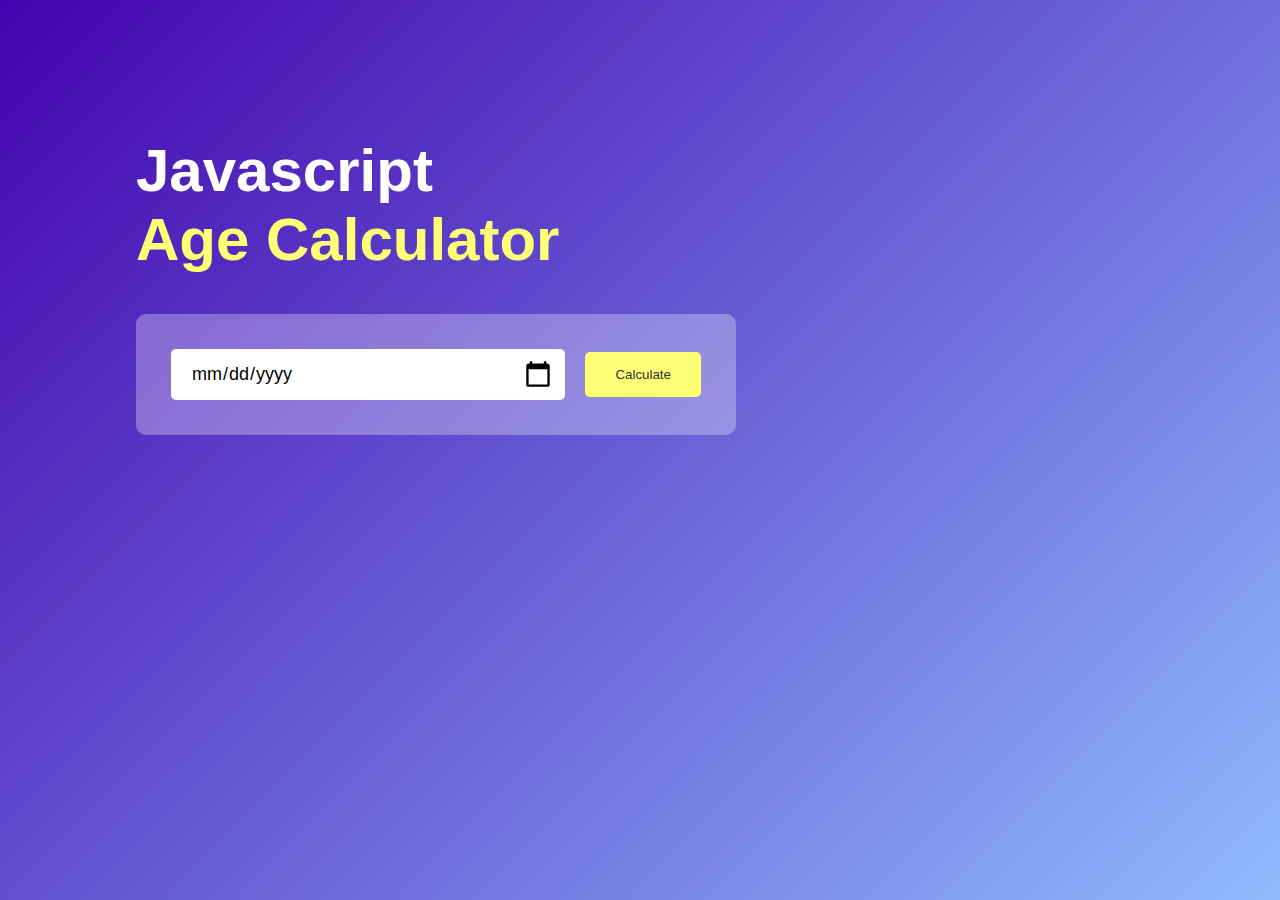
<file: Age calculatore p5/index.html>
<!DOCTYPE html>
<html lang="en">
  <head>
    <meta charset="UTF-8" />
    <meta name="viewport" content="width=device-width, initial-scale=1.0" />
    <title>Age Calculator</title>
    <link rel="stylesheet" href="style.css" />
  </head>
  <body>
    <div class="container">
      <div class="calculator">
        <h1>
          Javascript <br />
          <span>Age Calculator</span>
        </h1>
        <div class="input-box">
          <input type="date" id="date" />
          <button onclick="calculateAge()">Calculate</button>
        </div>
      </div>
    </div>

    <script src="script.js"></script>
  </body>
</html>
</file>
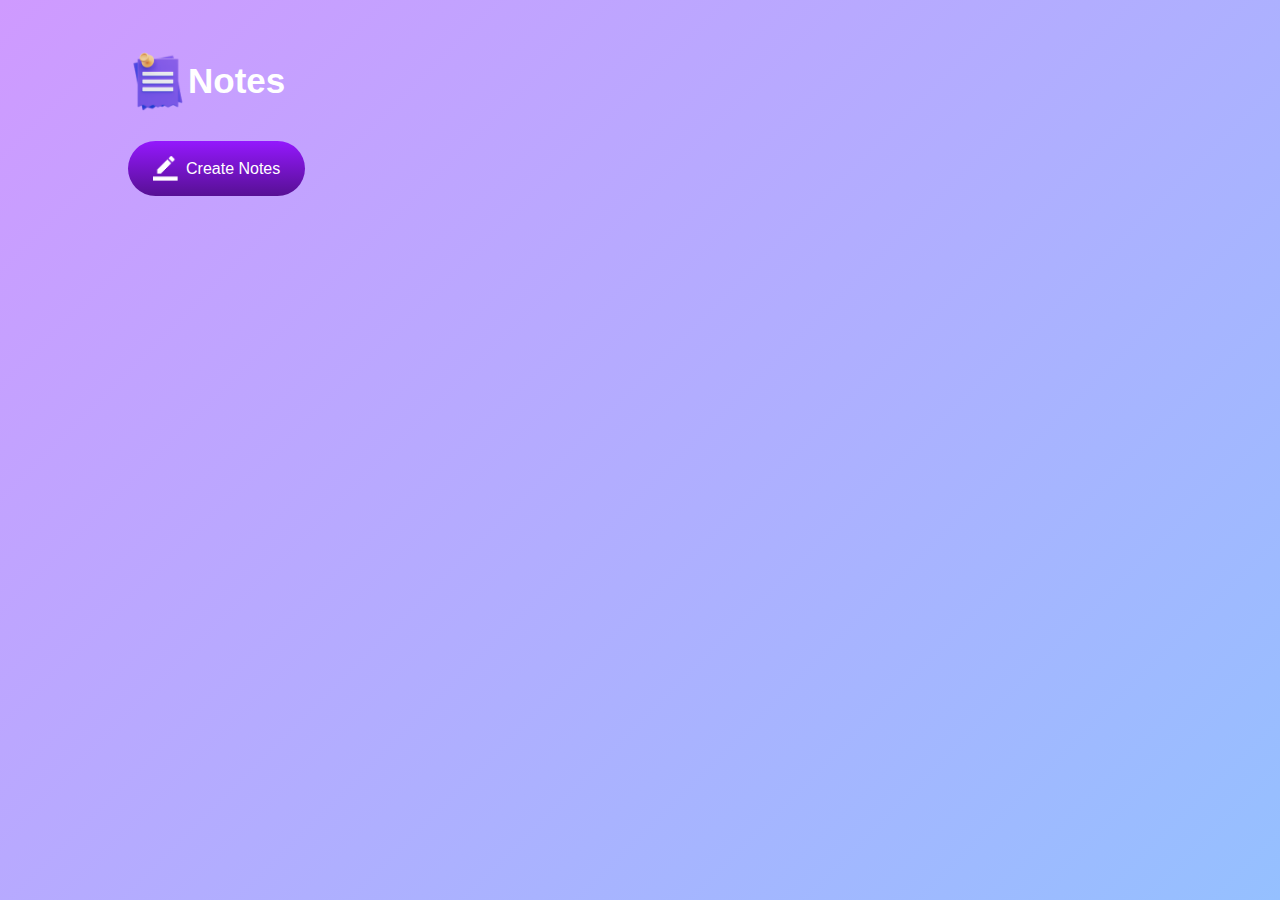
<file: Notes App project6/index.html>
<!DOCTYPE html>
<html lang="en">
  <head>
    <meta charset="UTF-8" />
    <meta name="viewport" content="width=device-width, initial-scale=1.0" />
    <title>Note App</title>
    <link rel="stylesheet" href="style.css" />
  </head>
  <body>
    <div class="container">
      <h1><img src="images/notes.png" />Notes</h1>
      <button><img src="images/edit.png" /> Create Notes</button>
      <div class="notes-container">
        <p contenteditable="true" class="input-box">
          <img src="images/delete.png" />
        </p>
      </div>
    </div>

    <script src="script.js"></script>
  </body>
</html>
</file>
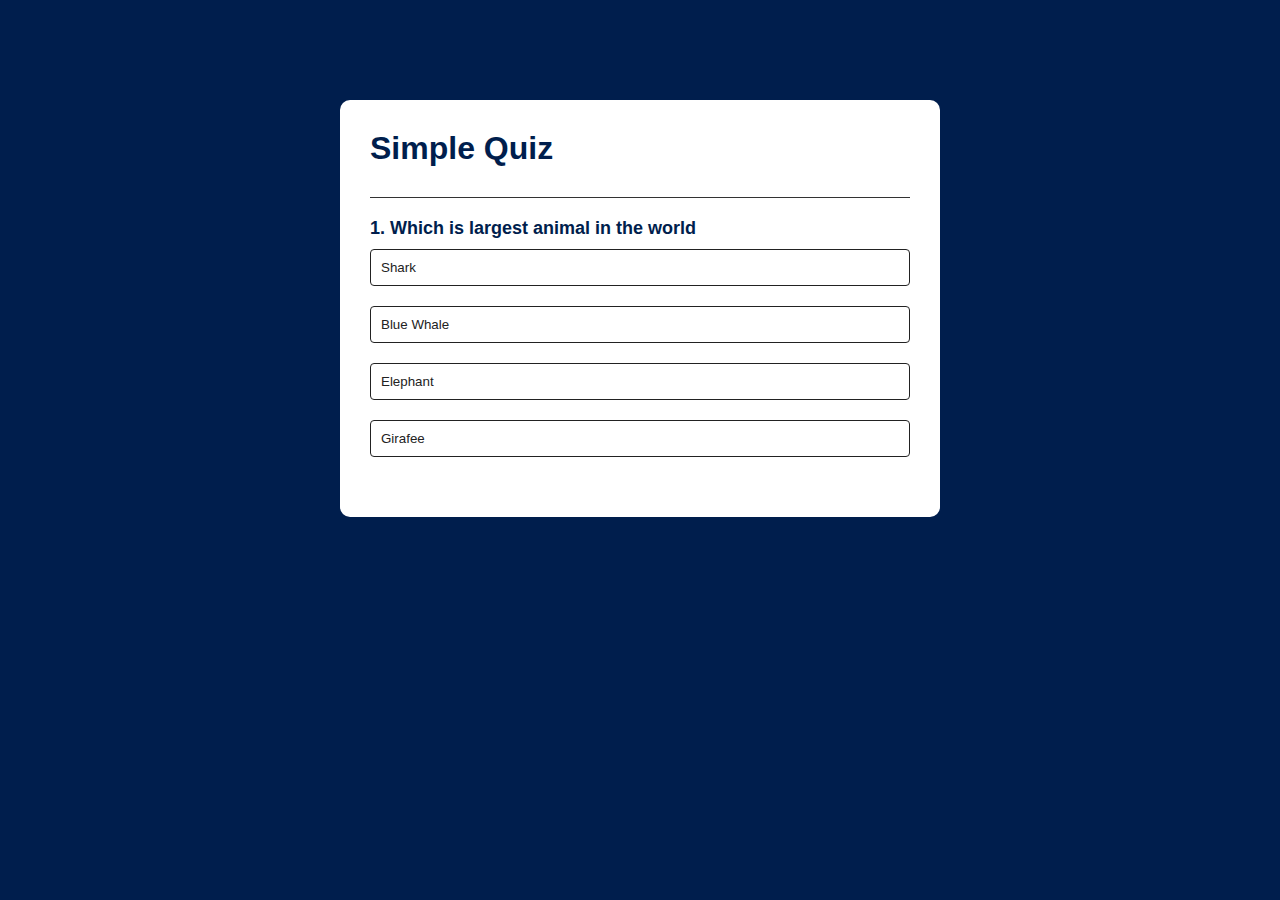
<file: Quiz App project 3/index.html>
<!DOCTYPE html>
<html lang="en">
  <head>
    <meta charset="UTF-8" />
    <meta name="viewport" content="width=device-width, initial-scale=1.0" />
    <title>Quiz App</title>
    <link rel="stylesheet" href="style.css" />
  </head>
  <body>
    <div class="app">
      <h1>Simple Quiz</h1>
      <div class="quiz">
        <h2 id="question">Question Goes here</h2>
        <div id="answer-buttons">
          <button class="btn">Answer 1</button>
          <button class="btn">Answer 2</button>
          <button class="btn">Answer 3</button>
          <button class="btn">Answer 4</button>
        </div>
        <button id="next-btn">Next</button>
      </div>
    </div>

    <script src="script.js"></script>
  </body>
</html>
</file>
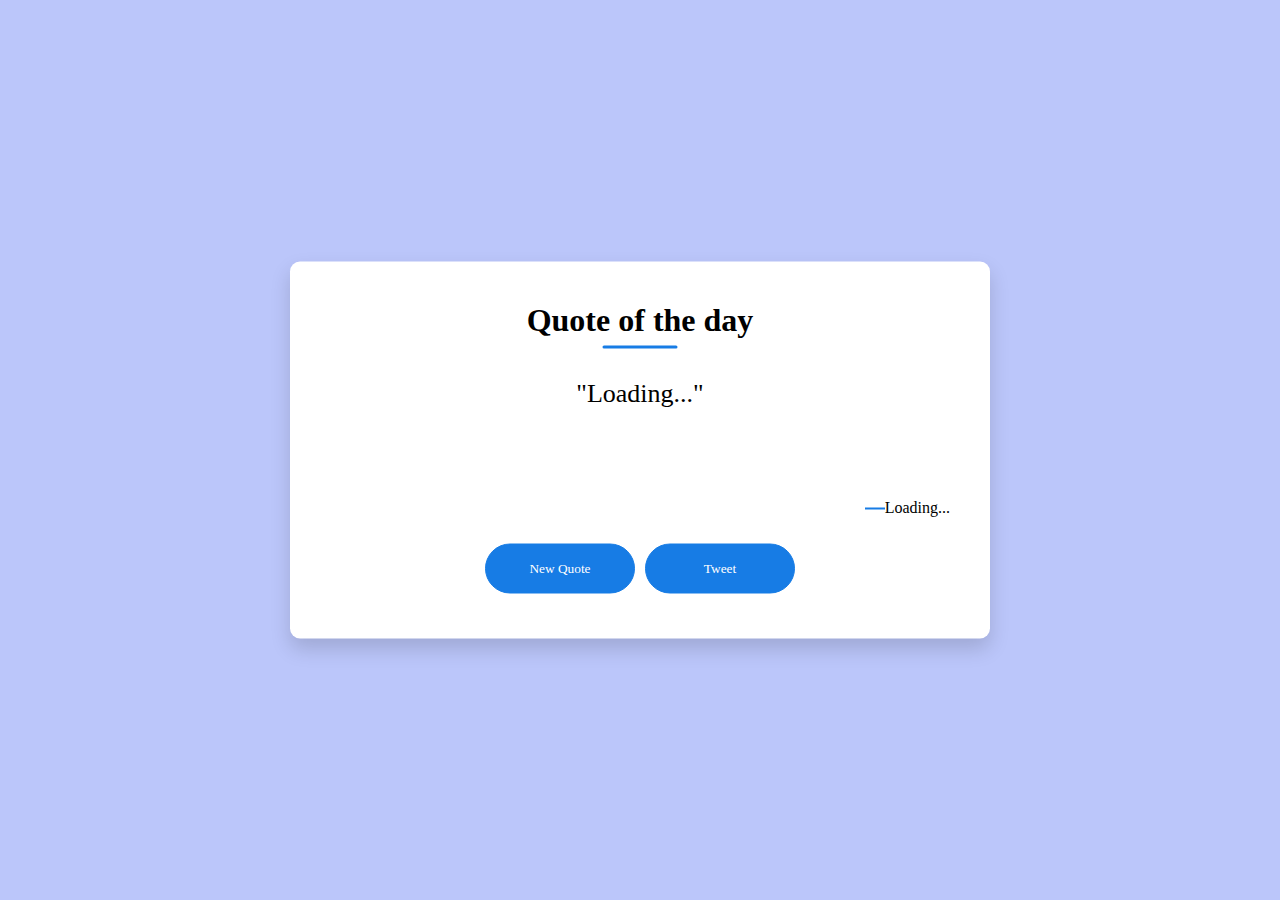
<file: Quote Generator 7/index.html>
<!DOCTYPE html>
<html lang="en">
  <head>
    <meta charset="UTF-8" />
    <meta name="viewport" content="width=device-width, initial-scale=1.0" />
    <title>Quote Generoter</title>
    <link rel="preconnect" href="https://fonts.googleapis.com" />
    <link rel="preconnect" href="https://fonts.gstatic.com" crossorigin />
    <link
      href="https://fonts.googleapis.com/css2?family=Playfair:ital,opsz,wght@0,5..1200,300..900;1,5..1200,300..900&family=Poppins:ital,wght@0,100;0,200;0,300;0,400;0,500;0,600;0,700;0,800;0,900;1,100;1,200;1,300;1,400;1,500;1,600;1,700;1,800;1,900&display=swap"
      rel="stylesheet"
    />
    <link rel="stylesheet" href="style.css" />
  </head>
  <body>
    <div class="quote-box">
      <h2>Quote of the day</h2>
      <blockquote>Loading...</blockquote>
      <span>Loading...</span>
      <div>
        <button>New Quote</button>
        <button>Tweet</button>
      </div>
    </div>

    <script src="script.js"></script>
  </body>
</html>
</file>
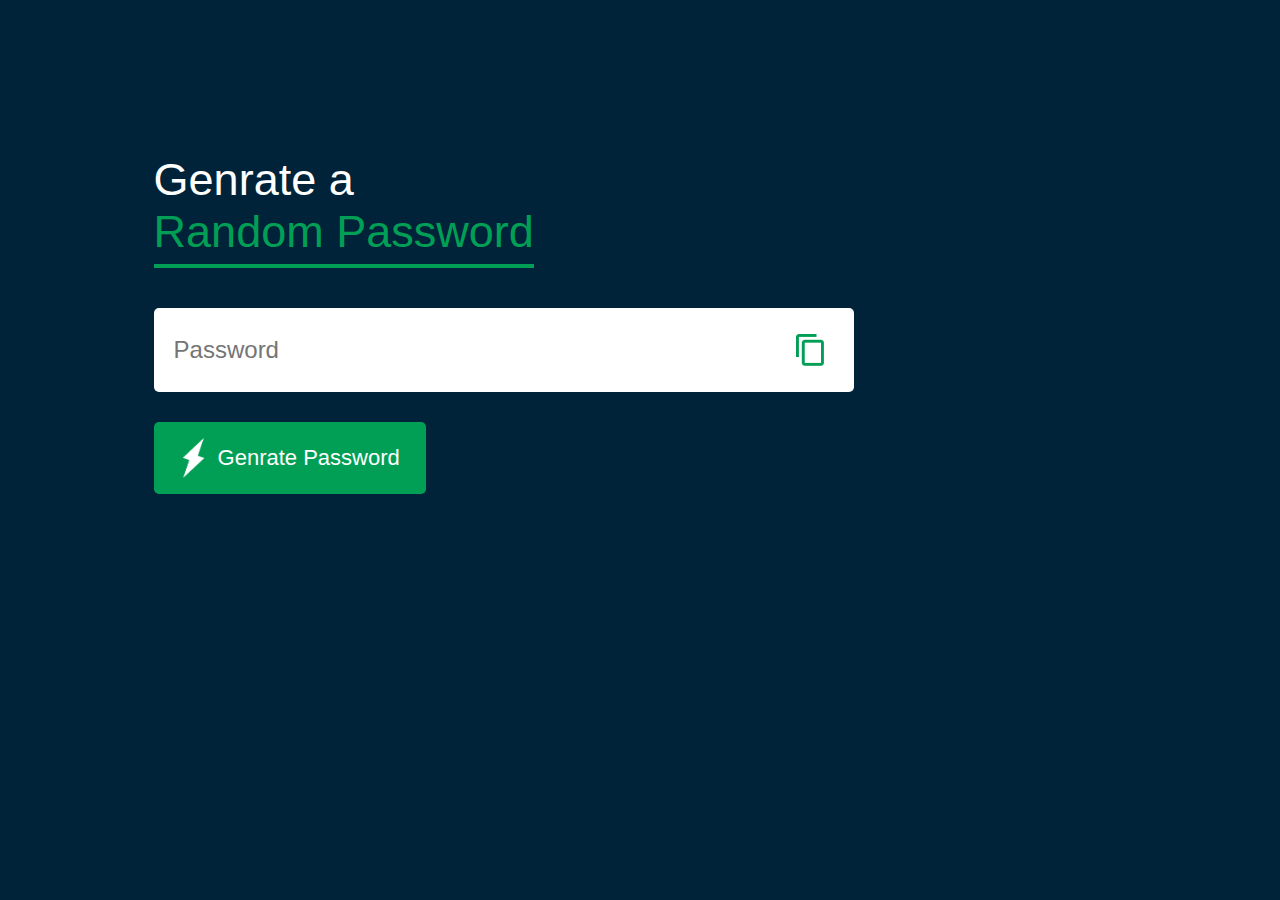
<file: Random Password 4/index.html>
<!DOCTYPE html>
<html lang="en">
<head>
  <meta charset="UTF-8">
  <meta name="viewport" content="width=device-width, initial-scale=1.0">
  <title>Random Password</title>
  <link rel="stylesheet" href="style.css">
</head>
<body>
    <div class="container">
      <h1>Genrate a <br><span>Random Password</span></h1>
      <div class="display">
        <input type="text" id="password" placeholder="Password">
        <img src="images/copy.png" onclick="copyPassword() ">
      </div>
      <button onclick="createPassword()"><img src="images/generate.png"> Genrate Password</button>
    </div>

  <script src="script.js"></script>
</body>
</html>
</file>
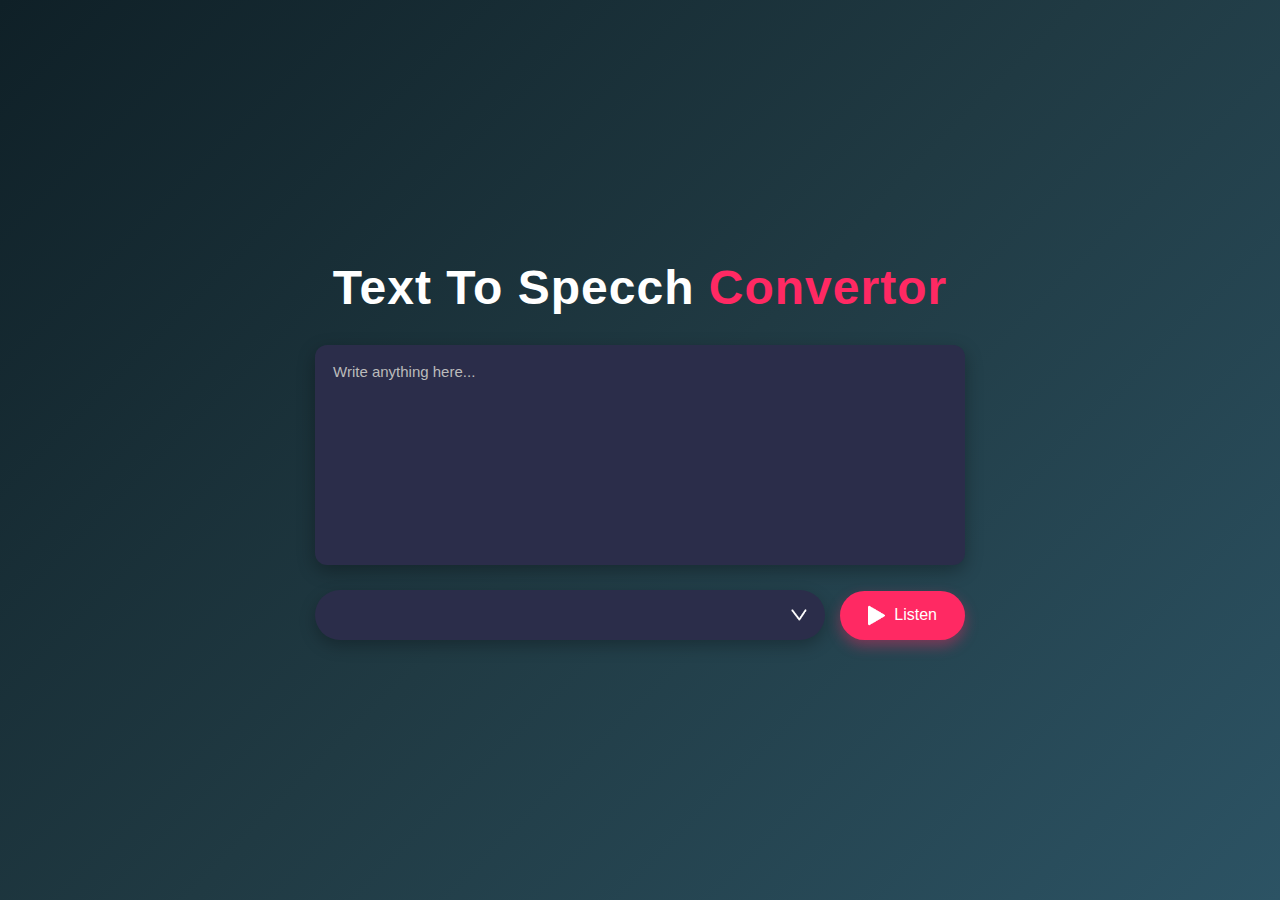
<file: Text to speech 9/index.html>
<!DOCTYPE html>
<html lang="en">
  <head>
    <meta charset="UTF-8" />
    <meta name="viewport" content="width=device-width, initial-scale=1.0" />
    <title>Document</title>
    <link rel="stylesheet" href="style.css" />
  </head>
  <body>
    <div class="hero">
      <h1>Text To Specch <span>Convertor</span></h1>
      <textarea placeholder="Write anything here..."></textarea>
      <div class="row">
        <select></select>
        <button><img src="images/play.png" />Listen</button>
      </div>
    </div>

    <script src="script.js"></script>
  </body>
</html>
</file>
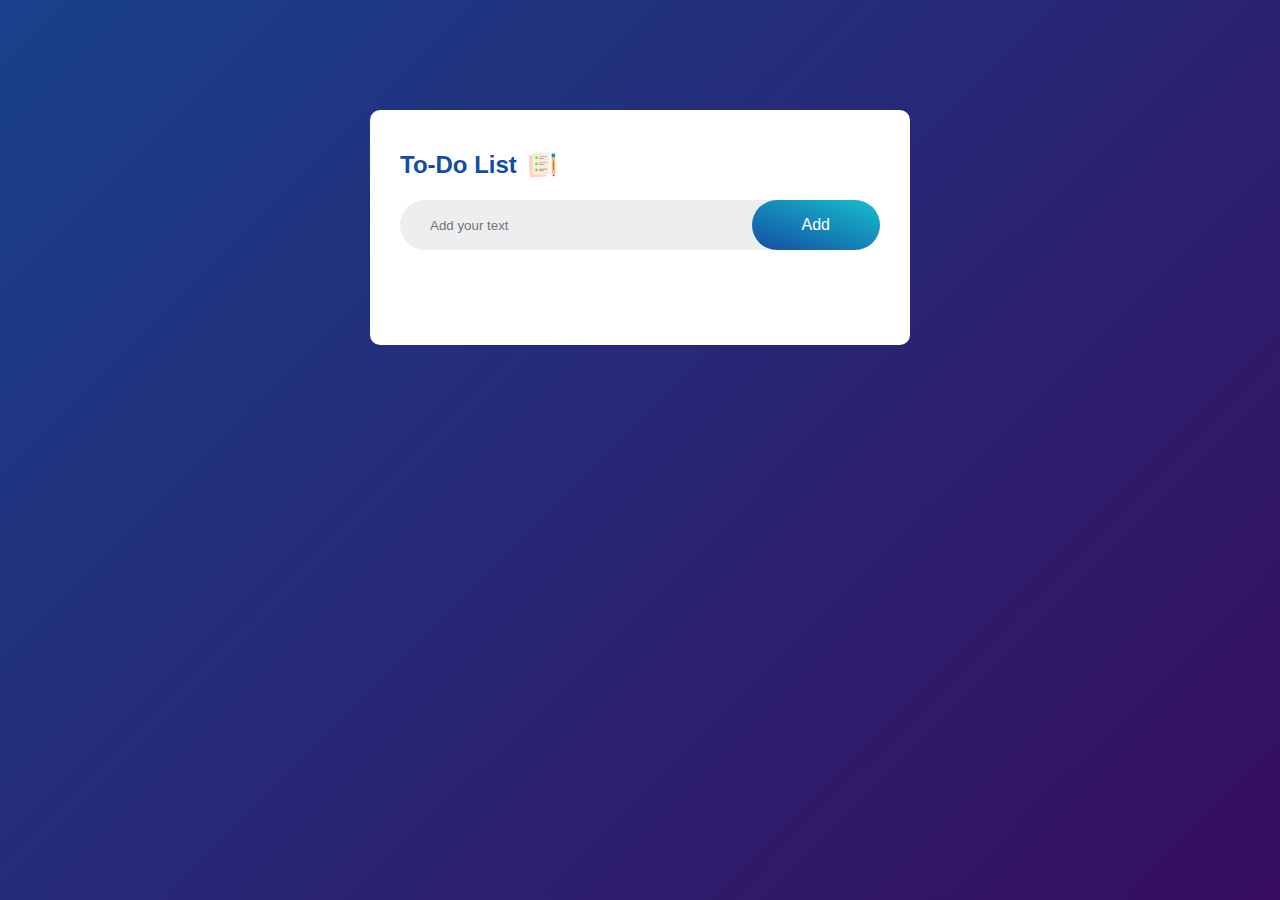
<file: To do list project 2/index.html>
<!DOCTYPE html>
<html lang="en">
<head>
    <meta charset="UTF-8">
    <meta name="viewport" content="width=device-width, initial-scale=1.0">
    <title>To do list</title>
    <link rel="stylesheet" href="style.css">
</head>
<body>

    <div class="container">
        <div class="todo-app">
            <h2>To-Do List <img src="images/icon.png" ></h2>
            <div class="row">
                <input type="text" id="input-box" placeholder="Add your text">
                <button onclick="addTask()">Add</button>
            </div>

            <ul id="list-container">
                <!-- <li class="checked">Task 1</li>
                <li>Task 2</li>
                <li>Task 3</li> -->
            </ul>
        </div>
    </div>    

    <script src="script.js"></script>
</body>
</html>
</file>
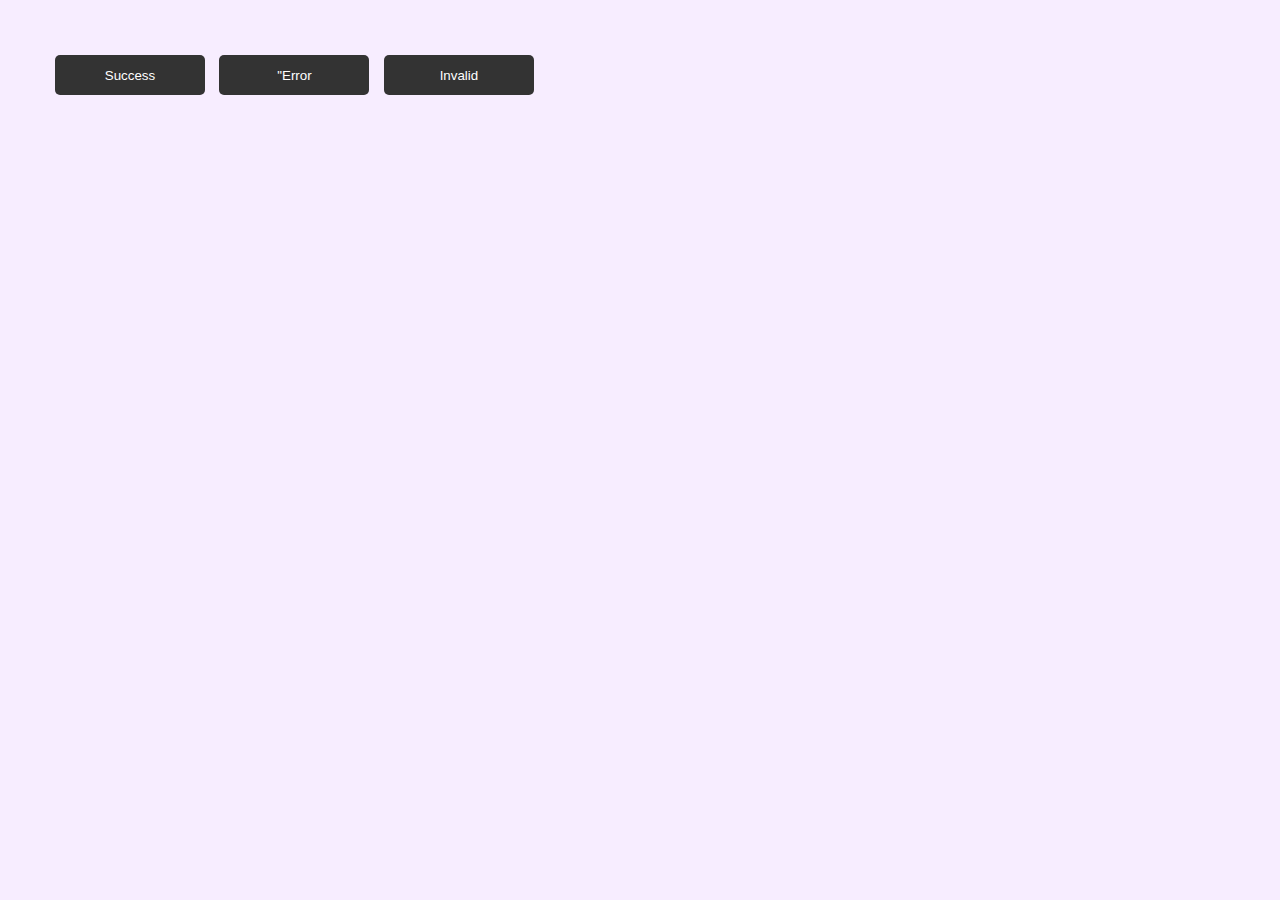
<file: Toast notifaction 8/index.html>
<!DOCTYPE html>
<html lang="en">
  <head>
    <meta charset="UTF-8" />
    <meta name="viewport" content="width=device-width, initial-scale=1.0" />
    <title>Document</title>
    <link rel="stylesheet" href="style.css" />
    <link
      href="https://cdnjs.cloudflare.com/ajax/libs/font-awesome/6.5.0/css/all.min.css"
      rel="stylesheet"
    />
  </head>
  <body>
    <div class="buttons">
      <button onclick="showToast(successMsg)">Success</button>
      <button onclick="showToast(errorMsg)">"Error</button>
      <button onclick="showToast(invalidMsg)">Invalid</button>
    </div>

    <div id="toastBox"></div>

    <script src="script.js"></script>
  </body>
</html>
</file>
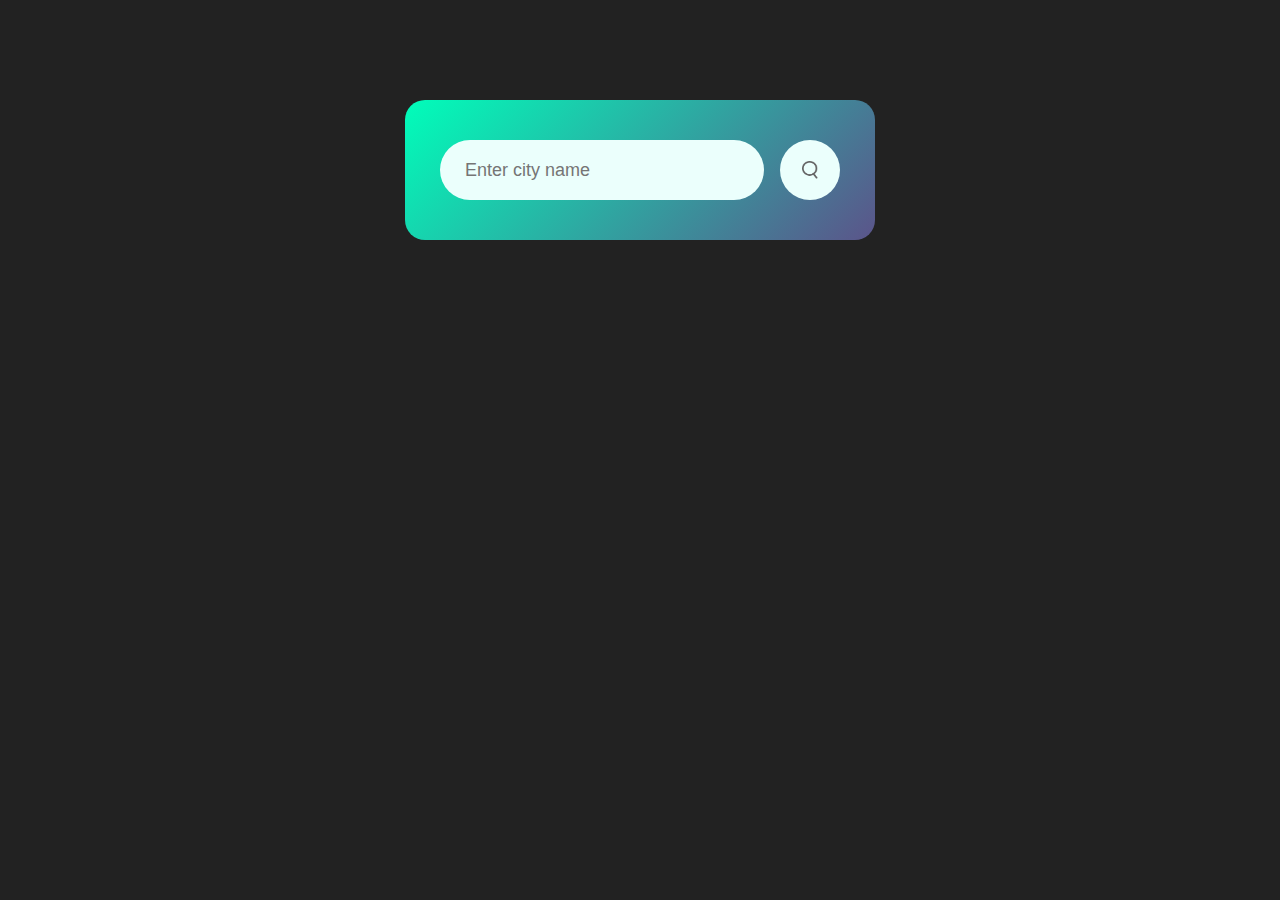
<file: Weather project 1/Weather projectses/index.html>
<!DOCTYPE html>
<html lang="en">
<head>
    <meta charset="UTF-8">
    <meta name="viewport" content="width=device-width, initial-scale=1.0">
    <title>Document</title>
    <link rel="stylesheet" href="style.css">
</head>
<body>
        
    <div class="card">
        <div class="search">
            <input type="text" placeholder="Enter city name" spellcheck="false">
            <button  disabled=><img src="images/search.png"/></button>
        </div>

        <div class="error">
            <p>Invalid city name </p>
        </div>

        <div class="weather">
            <img src="images/rain.png" class="weather-icon">
            <h1 class="temp">22°c</h1>
            <h2 class="city">New York</h2>
            <div class="details">
                <div class="col">
                    <img src="images/humidity.png">
                    <div>
                        <p class="humidity">50%</p>
                        <p>Humidity</p>
                    </div>
                </div>

                <div class="col">
                    <img src="images/wind.png">
                    <div>
                        <p class="wind">15</p>
                        <p>Wind Speed</p>
                    </div>
                </div>
            </div>
        </div>
    </div>

    <script src="script.js"></script>
</body>
</html>
</file>
<file: Age calculatore p5/style.css>
* {
    margin: 0;
    padding: 0;
    box-sizing: border-box;
    font-family: "Poppins", sans-serif;
}

.container {
    width: 100%;
    min-height: 100vh;
    background:linear-gradient(135deg, #4203ae, #90bafc);
    color: #ffffff;
    padding: 10px;
}
 
.calculator {
    width: 100%;
    max-width: 600px;
    margin-left: 10%;
    margin-top: 10%;
}

.calculator h1  {
    font-size: 60px;
}

.calculator h1 span  {
    color: #ffff76;
}

.input-box {
    margin: 40px 0;
    padding: 35px;
    border-radius: 10px;
    background: rgba(255, 255, 255, 0.3);
    display: flex;
    align-items: center;
}

.input-box input {
    flex: 1;
    margin-right: 20px;
    padding: 14px 20px;
    border: 0;
    outline: 0;
    font-size: 18px;
    border-radius: 5px;
    position: relative;
}

.input-box button {
    background: #ffff76;
    border: 0;
    outline: 0;
    padding: 15px 30px;
    border-radius: 5px;
    font-weight: 500;
    color: #333;
    cursor: pointer;
}

.input-box input::-webkit-calendar-picker-indicator {
    top: 0;
    left: 0;
    right: 0;
    bottom: 0;
    width: auto;
    height: auto;
    position: absolute;
    background-position: calc(100% - 10px);
    background-size: 30px;
    cursor: pointer;
}
</file>
<file: Notes App project6/style.css>
* {
    margin: 0;
    padding: 0;
    font-family: sans-serif;
    box-sizing: border-box;
}

.container {
    width: 100%;
    min-height: 100vh;
    background: linear-gradient(135deg, #cf9aff, #95c0ff);
    color: #fff;
    padding-top: 4%;
    padding-left: 10%;
}

.container h1 {
    display: flex;
    align-items: center;
    font-size: 35px;
    font-weight: 600;
}

.container h1 img {
   width: 60px;
}

.container button img {
    width: 25px;
    margin-right: 8px;
}

.container button {
    display: flex;
    align-items: center;
    background: linear-gradient(#9418fd, #571094);
    color: #fff;
    font-size: 16px;
    outline: 0;
    border: 0;
    border-radius: 40px;
    padding:15px 25px ;
    margin: 30px 0 20px;
    cursor: pointer;
}

.input-box {
    position: relative;
    width: 100%;
    max-width: 500px;
    min-height: 150px;
    background: #fff;
    padding: 20px;
    color: #333;
    margin: 20px 0 ;
    outline: none;
    border-radius: 5px;
}

.input-box img {
    width: 25px;
    position: absolute;
    bottom: 15px;
    right: 15px;
    cursor: pointer;
}
</file>
<file: Quiz App project 3/style.css>
* {
    margin: 0;
    padding: 0;
    font-family:  sans-serif;
    box-sizing: border-box;
}

body {
    background: #001e4d;
}

.app {
    background: #fff;
    width: 90%;
    max-width: 600px;
    margin: 100px auto 0;
    border-radius: 10px;
    padding: 30px;
}

.app h1 {
    font-weight: 25px;
    color: #001e4d;
    font-weight: 600;
    border-bottom: 1px solid #333;
    padding-bottom: 30px;
}

.quiz {
    padding: 20px 0;
}

.quiz h2 {
    font-size: 18px;
    color: #001e4d;
    font-weight: 600;
}

.btn {
    background: #fff;
    color: #222;
    font-weight: 500;
    width: 100%;
    border: 1px solid #222;
    padding: 10px;
    margin: 10px 0;
    text-align: left;
    border-radius: 4px;
    cursor: pointer;
    transition: all 0.3s;
}

.btn:hover:not([disabled]) {
    background: #222;
    color: #fff;
}

.btn:disabled {
    cursor: no-drop;
}

#next-btn {
    background: #001e4d;
    color: #fff;
    font-weight: 500;
    width: 150px;
    border: 0;
    padding: 10px;
    margin: 20px auto 0;
    border-radius: 4px;
    display: none;
    cursor: pointer;
}

.Correct {
    background: #9aeabc;
}

.incorrect {
    background: #ff9393;
}
</file>
<file: Quote Generator 7/style.css>
* {
    margin: 0;
    padding: 0;
    box-sizing: border-box;
    font-family: "playfair Display", serif;
}

body {
    background: #bbc6fa;
}

.quote-box {
    background: #fff;
    width: 700px;
    position: absolute;
    top: 50%;
    left: 50%;
    transform: translate(-50%, -50%);
    padding: 40px;
    border-radius: 10px;
    text-align: center;
    box-shadow: 0 10px 20px 0px rgba(0, 0, 0, 0.15);
}

.quote-box h2 {
    font-size: 32px ;
    margin-bottom: 40px;
    position: relative;
}

.quote-box h2::after{
    content: "";
    width: 75px;
    height: 3px;
    border-radius: 3px;
    background: rgb(23, 124, 229);
    position: absolute;
    bottom: -10px;
    left: 50%;
    transform: translateX(-50%);
}

.quote-box blockquote {
    font-size: 26px;
    min-height: 110px;
}

.quote-box blockquote::before, .quote-box blockquote::after {
    content:'"';
}

.quote-box span {
    display: block;
    margin-top: 10px;
    float: right;
    position: relative;
}

.quote-box span::before {
    content: "";
    width: 20px;
    height: 2px;
    background:rgb(23, 124, 229) ;
    position: absolute;
    top: 50%;
    left: -30%;
}

.quote-box div {
    width: 100%;
    margin-top: 50px;
    display: flex;
    justify-content: center;
}

.quote-box button {
    background: rgb(23, 124, 229);
    width: 150px;
    color: #fff;
    border: 1px solid rgb(23, 124, 229);
    border-radius: 25px;
    height: 50px;
    display: flex;
    align-items: center;
    justify-content: center;
    margin: 5px;
    cursor: pointer;
}
</file>
<file: Random Password 4/style.css>
* {
    margin: 0;
    padding: 0;
    font-family:  sans-serif;
    box-sizing: border-box;
}

body {
    background: #002339;
    color: white;
}

.container {
    margin:12%;
    width: 90%;
    max-width: 700px;
}

.display {
    width: 100%;
    margin-top: 50px;
    margin-bottom: 30px;
    color: #333;
    background: #fff;
    display: flex;
    align-items: center;
    justify-content: space-between;
    padding: 26px 20px;
    border-radius: 5px;
}

.container h1 {
    font-weight: 500;
    font-size: 45px;
}

.container h1 span {
    color: #019f55;
    border-bottom: 4px solid #019f55;
    padding-bottom: 7px;
}

.display img {
    width: 30px;
    cursor: pointer;
}

.display input {
    border: 0;
    outline: 0;
    font-size: 24px;
}

.container img {
     width: 28px;
     margin-right: 10px;
}

.container button {
        border: 0;
        outline: 0;
        background: #019f55;
        color: #fff;
        font-size: 22px;
        font-weight: 300;
        display: flex;
        align-items: center;
        justify-content: center;
        padding: 16px 26px;
        border-radius: 5px;
        cursor: pointer;
}
</file>
<file: Text to speech 9/style.css>
* {
  margin: 0;
  padding: 0;
  box-sizing: border-box;
  font-family: "Poppins", sans-serif;
}

body {
  background: linear-gradient(135deg, #0f2027, #203a43, #2c5364);
  color: #fff;
}

.hero {
  width: 100%;
  min-height: 100vh;
  display: flex;
  align-items: center;
  justify-content: center;
  flex-direction: column;
  text-align: center;
  padding: 20px;
}

.hero h1 {
  font-size: 48px;
  font-weight: 600;
  margin-bottom: 30px;
  letter-spacing: 1px;
}

.hero h1 span {
  color: #ff2963;
}

textarea {
  width: 100%;
  max-width: 650px;
  height: 220px;
  background: #2b2d4a;
  color: #fff;
  font-size: 16px;
  border: none;
  outline: none;
  padding: 18px;
  border-radius: 12px;
  resize: none;
  margin-bottom: 25px;
  box-shadow: 0 6px 18px rgba(0, 0, 0, 0.3);
  transition: 0.3s ease;
}

textarea:focus {
  background: #34365a;
}

textarea::placeholder {
  font-size: 15px;
  color: #bbb;
}

.row {
  width: 100%;
  max-width: 650px;
  display: flex;
  align-items: center;
  gap: 15px;
}

button {
  background: #ff2963;
  color: #fff;
  font-size: 16px;
  font-weight: 500;
  padding: 14px 28px;
  border: none;
  outline: none;
  cursor: pointer;
  border-radius: 35px;
  display: flex;
  align-items: center;
  justify-content: center;
  gap: 8px;
  transition: 0.3s ease;
  box-shadow: 0 6px 14px rgba(255, 41, 99, 0.4);
}

button:hover {
  background: #ff4578;
  transform: translateY(-2px);
  box-shadow: 0 8px 18px rgba(255, 41, 99, 0.5);
}

button img {
  width: 18px;
}

select {
  flex: 1;
  color: #fff;
  background: #2b2d4a;
  height: 50px;
  padding: 0 20px;
  outline: none;
  border: none;
  border-radius: 35px;
  appearance: none;
  font-size: 15px;
  cursor: pointer;
  background-image: url("images/dropdown.png");
  background-size: 16px;
  background-position-x: calc(100% - 18px);
  background-position-y: center;
  background-repeat: no-repeat;
  box-shadow: 0 6px 16px rgba(0, 0, 0, 0.25);
  transition: 0.3s ease;
}

select:hover {
  background: #34365a;
}
</file>
<file: To do list project 2/style.css>
* {
    margin: 0;
    padding: 0;
    font-family:  Helvetica;
    box-sizing: border-box;
}

.container {
    width: 100%;
    min-height: 100vh;
    background: linear-gradient(135deg, #19418b, #370d5f);
    padding: 10px;
}

.todo-app {
    width: 100%;
    max-width: 540px;
    background: #fff;
    margin: 100px auto 20px;
    padding: 40px 30px 70px;
    border-radius: 10px;
}

.todo-app h2  {
    color: #154ca3;
    display: flex;
    align-items: center;
    margin-bottom: 20px;
}

.todo-app h2 img {
    width: 30px;
    margin-left: 10px;
}

.row {
    display: flex;
    align-items: center;
    justify-content: space-between;
    border-radius: 30px;
    background: #edeef0;
    padding-left: 20px;
    margin-bottom: 25px;
}

input {
    flex:1 ;
    border: none;
    outline: none;
    background: transparent;
    padding: 10px;
    font-weight: 14px;
}

button {
    border: none;
    outline: none;
    padding: 16px 50px;
    background: linear-gradient(200deg, #15c0cc, #154ca3);
    color: #fff;
    font-size: 16px;
    cursor: pointer;
    border-radius: 40px;
    text-align: center;
}

ul li {
    list-style: none;
    font-size: 17px;
    padding: 17px 8px 12px 50px;
    user-select: none;
    cursor: pointer;
    position: relative;
}

ul li::before {
    content: "";
    position: absolute;
    height: 28px;
    width: 28px;
    border-radius: 50%;
    background-image: url(images/unchecked.png);
    background-size: cover;
    background-position: center;
    top: 12px;
    left: 8px;
}

ul li.checked {
    color: #555;
    text-decoration: line-through;
}

ul li.checked::before {
    background-image: url(images/checked.png);
}

ul li span{
    position: absolute;
    right: 0;
    top: 5px;
    width: 40px;
    height: 40px;
    font-size: 22px;
    color: #555;
    line-height: 40px;
    border-radius: 50%;
    text-align: center;
}

ul li span:hover {
    background: #edeef0;
}
</file>
<file: Toast notifaction 8/style.css>
* {
  margin: 0;
  padding: 0;
  font-family: sans-serif;
  box-sizing: border-box;
}

body {
  background: #f7edff;
}

.buttons {
  margin: 50px;
}

.buttons button {
  background: #333;
  color: #fff;
  border: 0;
  outline: 0;
  width: 150px;
  height: 40px;
  margin: 5px;
  cursor: pointer;
  border-radius: 5px;
}

#toastBox {
  position: absolute;
  bottom: 30px;
  right: 30px;
  display: flex;
  align-items: flex-end;
  flex-direction: column;
  overflow: hidden;
  padding: 20px;
}

.toast {
  width: 400px;
  height: 80px;
  background: #fff;
  font-weight: 500;
  margin: 15px 0;
  box-shadow: 0 0 20px rgba(0, 0, 0, 0.3);
  display: flex;
  align-items: center;
  position: relative;
  transform: translateX(100%);
  animation: animSlide 0.5s ease forwards, fadeOut 5s linear forwards;
  border-radius: 8px;
}

.toast i {
  margin: 0 20px;
  font-size: 35px;
  color: green;
}

.toast.error i {
  color: red;
}

.toast.Invalid i {
  color: orange;
}

.toast::after {
  content: '';
  position: absolute;
  left: 0;
  bottom: 0;
  width: 100%;
  height: 5px;
  background: green;
  animation: animWidth 5s linear forwards;
}

.toast.error::after {
  background: red;
}

.toast.Invalid::after {
  background: orange;
}

@keyframes animWidth {
  100% {
    width: 0;
  }
}

@keyframes animSlide {
  100% {
    transform: translateX(0);
  }
}

/* @keyframes fadeOut {
  0% {opacity: 1;}
  80% {opacity: 1;}
  100% {opacity: 0; transform: translateX(100%);}
} */
</file>
<file: Weather project 1/Weather projectses/style.css>
* {
    font-family: Arial, Helvetica, sans-serif;
    margin: 0;
    box-sizing: border-box;
    padding: 0;
}

body {
    background: #222;
}

.card {
    width: 90%;
    max-width: 470px;
    background: linear-gradient(135deg, #00feba, #5b548a);
    margin: 100px auto 0;
    padding: 40px 35px;
    text-align: center;
    border-radius: 20px;
    color: #fff;
}

.search {
    width: 100%;
    display: flex;
    justify-content: center;
    align-items: center;
}

.search input {
    border: 0;
    outline:0;
    background: #ebfffc;
    color: #555;
    padding: 10px 25px;
    height: 60px;
    border-radius: 30px;
    flex: 1;
    margin-right: 16px;
    font-size: 18px;
}

.search button {
    border: 0;
    outline:0;
    background: #ebfffc;
    border-radius: 50%;
    width: 60px;
    display: flex;
    justify-content: center;
    align-items: center;
    height: 60px;
    cursor: pointer;
}

.search button img {
    width: 16px;
}

.weather-icon {
    width: 170px;
    margin-top: 35px;
}

.weather h1 {
    font-size: 80px;
    font-weight: 500;
}

.weather h2 {
    font-size: 45px;
    font-weight: 400px;
    margin-top: 5px;
}

.details {
    display: flex;
    align-items: center;
    justify-content: space-between;
    padding: 0 20px;
    margin-top: 50px;
}

.col {
    display: flex;
    align-items: center;
    text-align: left;
}

.col img {
    width: 40px;
    margin-right: 10px;
}

.humidiyt, .wind {
    font-size: 28px;
    margin-top: -6px;
}

.weather {
    display: none;
}

.error {
    text-align: left;
    margin-left: 10px;
    font-size: 14px;
    margin-top: 10px;
    display: none;
}
</file>
